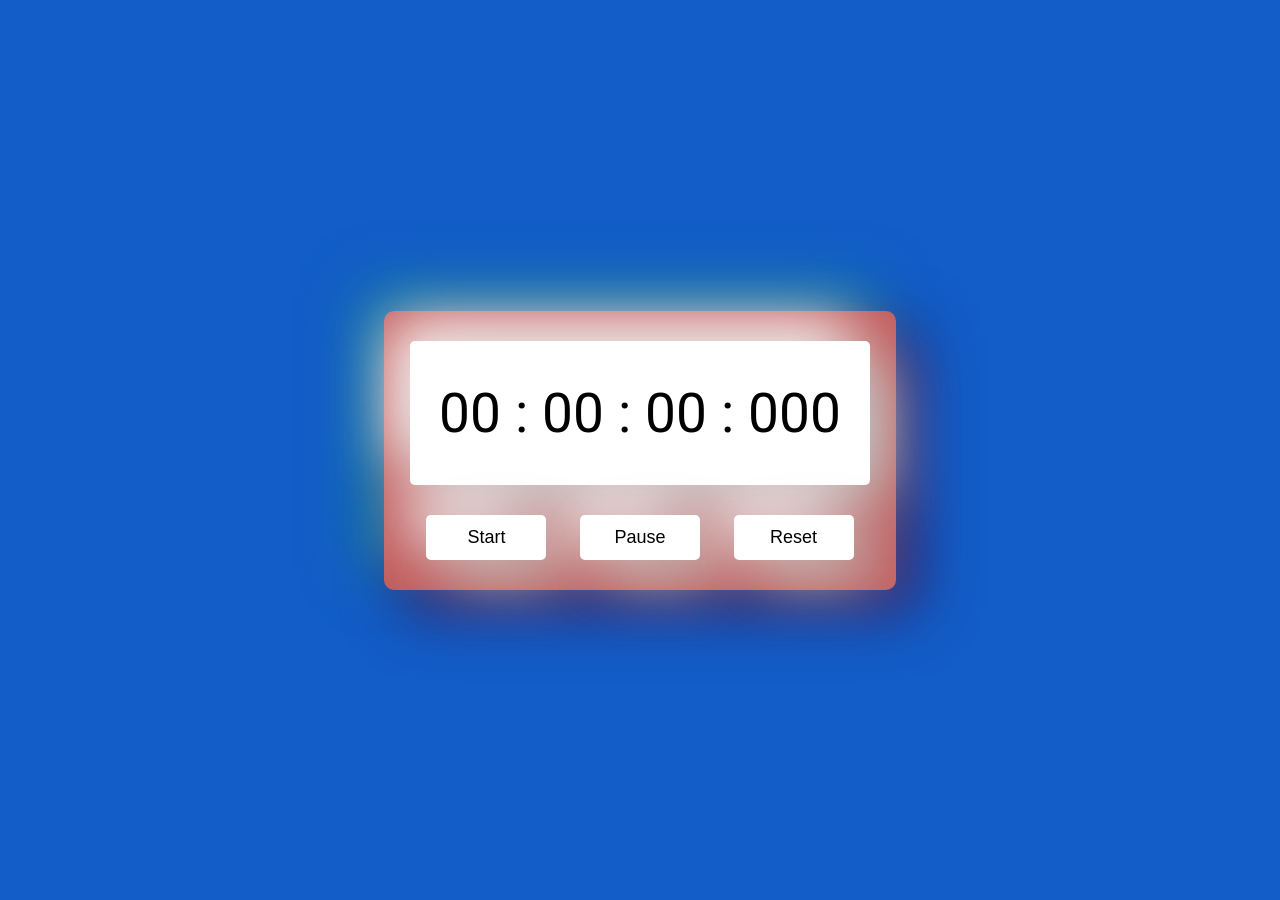
<file: index.html>
<!DOCTYPE html>
<html lang="en">
<head>
    <meta charset="UTF-8">
    <meta http-equiv="X-UA-Compatible" content="IE=edge">
    <meta name="viewport" content="width=device-width, initial-scale=1.0">
    <title>Stopwatch</title>
    <link rel="stylesheet" href="style.css">
    <link rel="preconnect" href="https://fonts.googleapis.com">
    <link rel="preconnect" href="https://fonts.googleapis.com">
<link rel="preconnect" href="https://fonts.gstatic.com" crossorigin>
<link href="https://fonts.googleapis.com/css2?family=Roboto:wght@300;400;500&display=swap" rel="stylesheet">
</head>
<body>

    <div class="container">
        <div class="displayTimer">
            00 : 00 : 00 : 000
         </div>
         <div class="buttons">
            <button id="start">Start</button>
            <button id="pause">Pause</button>
            <button id="reset">Reset</button>
          </div>
    </div>

    <script src="script.js"></script>
</body>
</html>
</file>
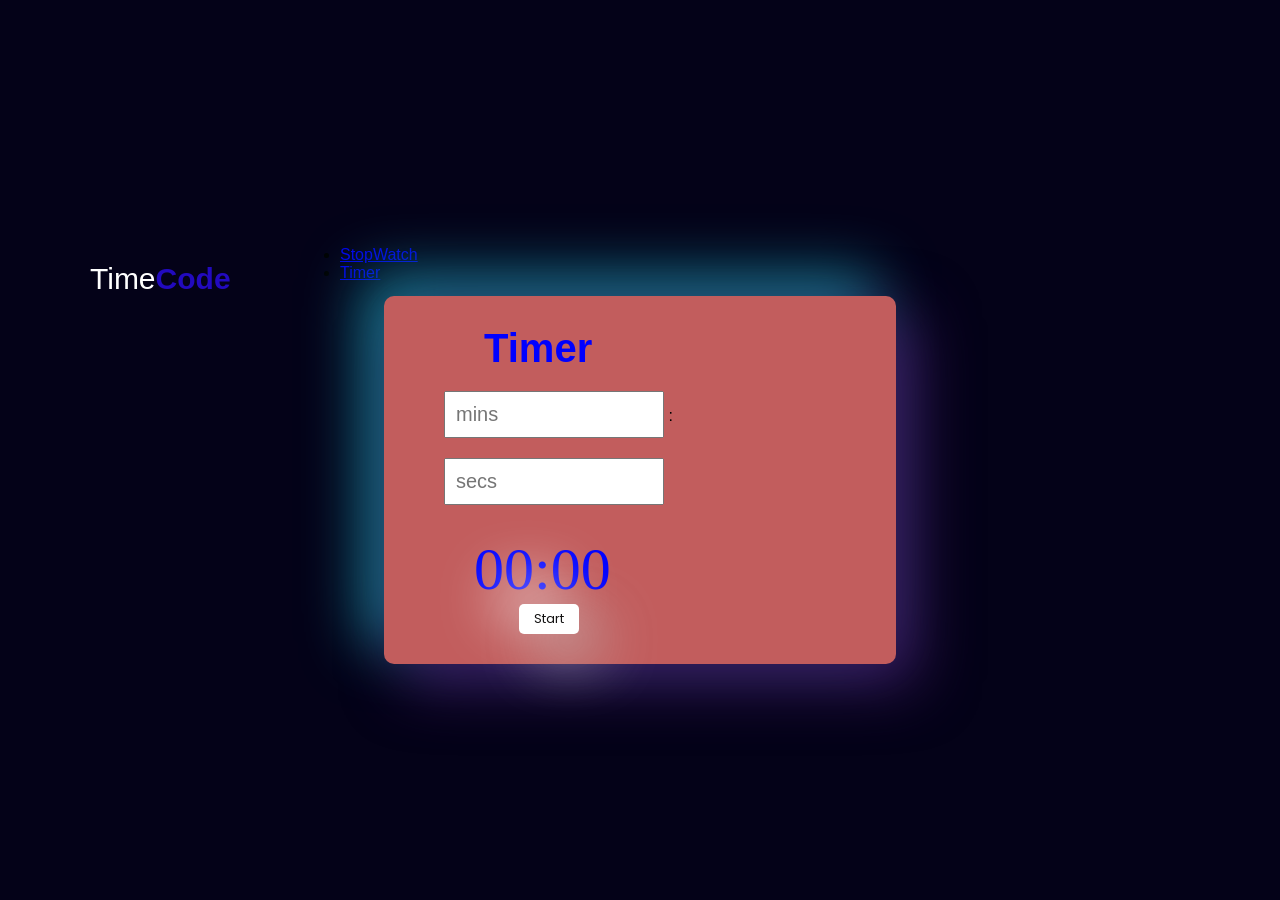
<file: timer.html>
<!DOCTYPE html>
<html lang="en">

<head>
    <meta charset="UTF-8">
    <meta http-equiv="X-UA-Compatible" content="IE=edge">
    <meta name="viewport" content="width=device-width, initial-scale=1.0">
    <title>Timer</title>
    <style>
        @import url("https://fonts.googleapis.com/css2?family=Orbitron:wght@700&family=Poppins&display=swap");

        body {
            margin: 0;
            padding: 0;
            display: flex;
            flex-direction: column;
            justify-content: center;
            align-items: center;
            font-family: Verdana;
            background-color: #040218;
        }

        .icon {
            padding-top: 10px;
            right: 0%;
            padding-right:900px;
        }

        .logo {
            padding: 16px 0px 0px 0px;
            width: 300px;
            float: left;
            color: white;
            text-decoration: none;
            font-size: 30px;
            padding-left: 50px;
        }


        .logo span {
            color: #220abe;
            font-size: 30px;
            font-weight: bold;
        }

        .heading {
            color: blue;
            align-items: center;
            padding-left: 100px;
            font-size: 40px;
        }

        #display {
            width: auto;
            color: blue;
            margin-top: 30px;
            font-size: 60px;
            font-family: Cambria, Cochin, Georgia, Times, "Times New Roman", serif;
            padding-left: 90px;
        }

        input {
            margin-top: 20px;
            width: 220px;
            padding: 10px;
            font-size: 20px;

        }

        .inputbox {
            padding-left: 60px;
        }

        #start {
            background-color: #ffffff;
            color: #141313;
            font-family: 'Poppins', sans-serif;
            font-size: 13px;
            border-radius: 5px;
            cursor: pointer;
            width: 60px;
            height: 30px;
            align-items: center;
            margin-left: 135px;
        }

        @media only screen and (max-width: 550px) {
            #display {
                font-size: 60px;
            }
        }
    </style>
    <link rel="stylesheet" href="style.css" />
</head>

<body style="background-color: #040218;">
    <div class="main">
        <div class="navbar">
            <div class="navbar">
                <div class="icon">
                    <a href="#" class="logo">Time<span>Code</span></a>
                </div>
                <ul>
                    <li><a href="index.html">StopWatch</a></li>
                    <li><a href="timer.html">Timer</a></li>
                </ul>
                </div>
            </div>
        </div>
        </div>
    </div>
   
    <div class="container">
        <div class="box">
            <h1 class="heading">Timer</h1>
            <div class="inputbox" oninput="displaymin()">
                <input type="number" id="minutes" min="0" max="59" placeholder="mins" /> :
                <input type="number" id="seconds" min="0" max="59" placeholder="secs" />
            </div>
            <div id="display">00:00</div>
            <div>
                <button id="start" onclick="watch()">Start</button>
            </div>
        </div>
        
    </div>

    <script src="https://bit.ly/codedamn-web-console"></script>
    <script>
        let mins = document.getElementById("minutes");
        let secs = document.getElementById("seconds");
        let display = document.getElementById("display");
        let start = document.getElementById("start");
        let timer;

        function displaymin() {
            display.innerHTML =
                (minutes.value > 9 ? minutes.value : "0" + minutes.value) +
                ":" +
                (seconds.value > 9 ? seconds.value : "0" + seconds.value);
        }

        function watch() {
            start.disabled = true;
            mins.disabled = true;
            secs.disabled = true;
            var date1 = new Date();
            var countDownDate = new Date();
            countDownDate.setTime(
                date1.getTime() +
                minutes.value * 60 * 1000 +
                seconds.value * 1000 +
                1 * 1000
            );

            var x = setInterval(function () {
                var now = new Date().getTime();
                var distance = countDownDate - now;
                var minutes = Math.floor((distance % (1000 * 60 * 60)) / (1000 * 60));
                var seconds = Math.floor((distance % (1000 * 60)) / 1000);

                display.innerHTML =
                    (minutes > 9 ? minutes : "0" + minutes) +
                    ":" +
                    (seconds > 9 ? seconds : "0" + seconds);

                var audio = new Audio("Timer.mp3");

                if (display.innerHTML == "00:00") {
                    clearInterval(x);
                    audio.play();
                }
            }, 1000);
        }
    </script>
</body>

</html>
</file>
<file: style.css>
*,
*:before,
*:after{
    padding: 0;
    margin: 0;
    box-sizing: border-box;
}

body{
  background: #125dc7;
  display: flex;
  justify-content: center;
  align-items: center;
  height: 100vh;
  font-family: 'Roboto', sans-serif;
}

.container{
    display: flex;
    flex-direction: column;
    align-items: center;
    flex-wrap: wrap;
    background-color: #ffffff;
    width: 40%;
    min-width: 500px;
    padding: 30px 0;
    border-radius: 10px;
    background: #c25d5d;
    box-shadow:  20px 20px 60px #39195f,
             -20px -20px 60px #168194;
}

.displayTimer{
    width: 90%;
    background: #ffffff;
    box-shadow:  20px 20px 60px #bebebe,
             -20px -20px 60px #ffffff;
    padding: 40px 0;
    font-size: 55px;
    display: flex;
    justify-content: space-around;
    border-radius: 5px;
}

.buttons{
    width: 90%;
    margin: 30px auto 0 auto;
    display: flex;
    justify-content: space-around;
}

button{
    width: 120px;
    height: 45px;
    background: #ffffff;
    box-shadow:  20px 20px 60px #bebebe,
             -20px -20px 60px #ffffff;
    border: none;
    font-size: 18px;
    border-radius: 5px;
    cursor: pointer;
    outline: none;
}

button:hover{
    box-shadow:  4px 4px 6px 0 rgba(255,255,255,.5),
                -4px -4px 6px 0 rgba(116, 125, 136, .2), 
      inset -4px -4px 6px 0 rgba(255,255,255,.5),
      inset 4px 4px 6px 0 rgba(116, 125, 136, .3);
  }

  @media all and (max-width: 500px) {
    .container{
        min-width: 320px;
    }

    .displayTimer{
        font-size: 35px;
    }

    .buttons{
        flex-direction: column;
        align-items: center;
    }

    button{
        margin: 10px;
    }
    
  }
</file>
